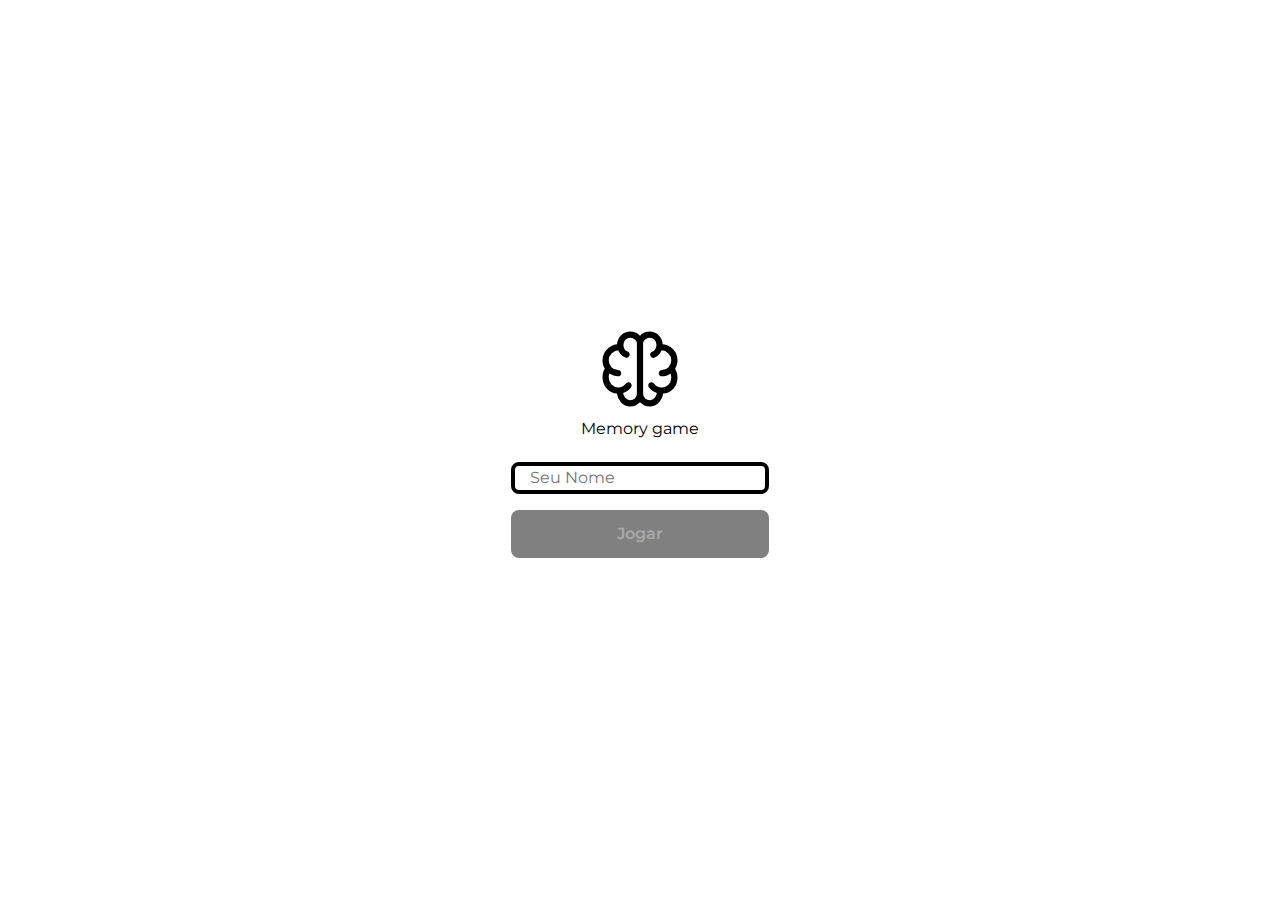
<file: index.html>
<!DOCTYPE html>
<html lang="en">
<head>
  <meta charset="UTF-8">
  <meta name="viewport" content="width=device-width, initial-scale=1.0">
  <title>Memory Game Login</title>
  <link rel="stylesheet" href="https://fonts.googleapis.com/css2?family=Material+Symbols+Outlined:opsz,wght,FILL,GRAD@48,400,0,0" />
  <link rel="stylesheet" href="/assets/styles/reset.css">
  <link rel="stylesheet" href="./assets/styles/index.css">
  <script defer src="./assets/src/index.js"></script>
</head>
<body>
  <main>
    <span class="material-symbols-outlined">
      neurology
    </span>
    <p>Memory game</p>
    <form action="" class="form-login">
      <input type="text" class="login-input" placeholder="Seu Nome">
      <button type="submit" class="login-btn" disabled>Jogar</button>
    </form>
  </main>
</body>
</html>
</file>
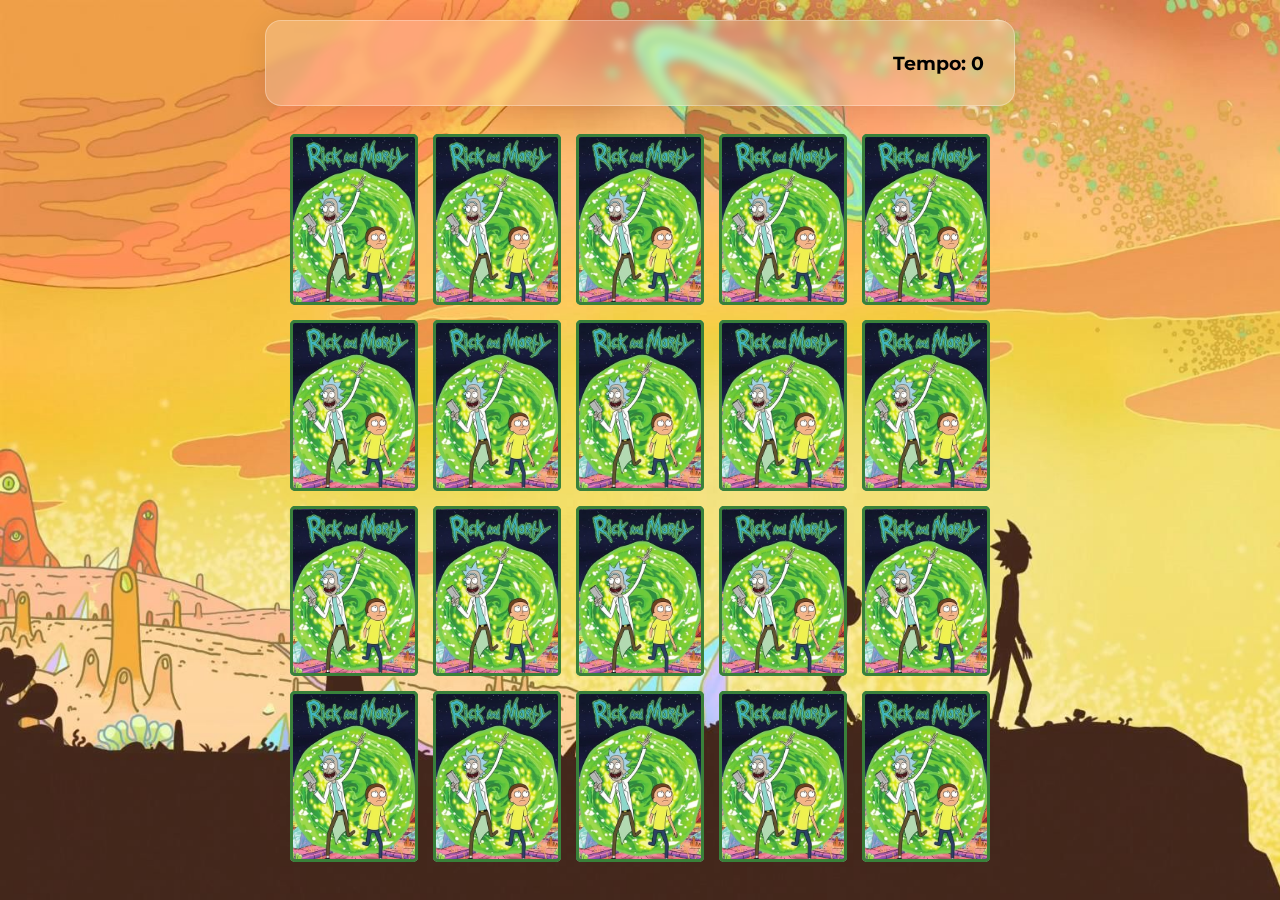
<file: pages/game.html>
<!DOCTYPE html>
<html lang="en">
<head>
  <meta charset="UTF-8">
  <meta name="viewport" content="width=device-width, initial-scale=1.0">
  <link rel="stylesheet" href="../assets/styles/reset.css">
  <link rel="stylesheet" href="../assets/styles/game.css">
  <script defer src="../assets/src/game.js"></script>
  <title>Memory Game</title>
</head>
<body>
  <main>
    <header>
      <span class="player"></span>
      <span>Tempo: <span class="timer">0</span></span>
    </header>
    <div class="grid"></div>
  </main>
</body>
</html>
</file>
<file: assets/styles/index.css>
main {  
  display: flex;
  justify-content: center;
  align-items: center;
  flex-direction: column;
  height: 100%;
}

form {
  display: flex;
  flex-direction: column;
  padding: 1rem;
}

form > input, button {
  margin: 8px;
  height: 2rem;
  padding-inline: 15px;
}

input {
  border: solid 4px black;
  border-radius: 8px;
}

button {
  height: 3rem;
  border-radius: 8px;
  cursor: pointer;
  background-color: blueviolet;
  color: #fff;
  font-weight: 600;
}

button:disabled{
  color: darkgray;
  background-color: gray;
  cursor: auto;
}

.material-symbols-outlined {
  font-size: 100px;
}
</file>
<file: assets/styles/game.css>
main {
  display: flex;
  flex-direction: column;
  width: 100%;
  background-image: url(../images/bg.jpg);
  background-size: cover;
  min-height: 100vh;
  align-items: center;
  justify-content: center;
  padding: 20px 0;
}

header {
  display: flex;
  align-items: center;
  justify-content: space-between;
  font-size: 1.2em;
  font-weight: 700;
  width: 100%;
  max-width: 750px;
  padding: 30px;
  margin: 0 0 10px;
  background: rgba(255, 255, 255, 0.2);
  border-radius: 16px;
  box-shadow: 0 4px 30px rgba(0, 0, 0, 0.1);
  backdrop-filter: blur(5px);
  -webkit-backdrop-filter: blur(5px);
  border: 1px solid rgba(255, 255, 255, 0.3);
}

.grid {
  display: grid;
  grid-template-columns: repeat(5, 1fr);
  gap: 15px;
  width: 100%; 
  max-width: 700px; 
  margin: auto;
}

.card {
  aspect-ratio: 3/4; 
  border-radius: 5px; 
  position: relative;
  transition: all 400ms ease;
  transform-style: preserve-3d;
  background-color: #c3cbd2;
}

.face {
  width: 100%;
  height: 100%;
  position: absolute;
  background-size: cover;
  background-position: center;
  border: 3px solid #39813a;
  border-radius: 5px; 
  transition: all 400ms ease;
}

.front {
  transform: rotateY(180deg);
}

.back {
  background-image: url(../images/back.png);
  backface-visibility: hidden;
}

.reveal-card {
  transform: rotateY(180deg);
}

.disable-card {
  filter: saturate(0);
  opacity: 20.5%;
}
</file>
